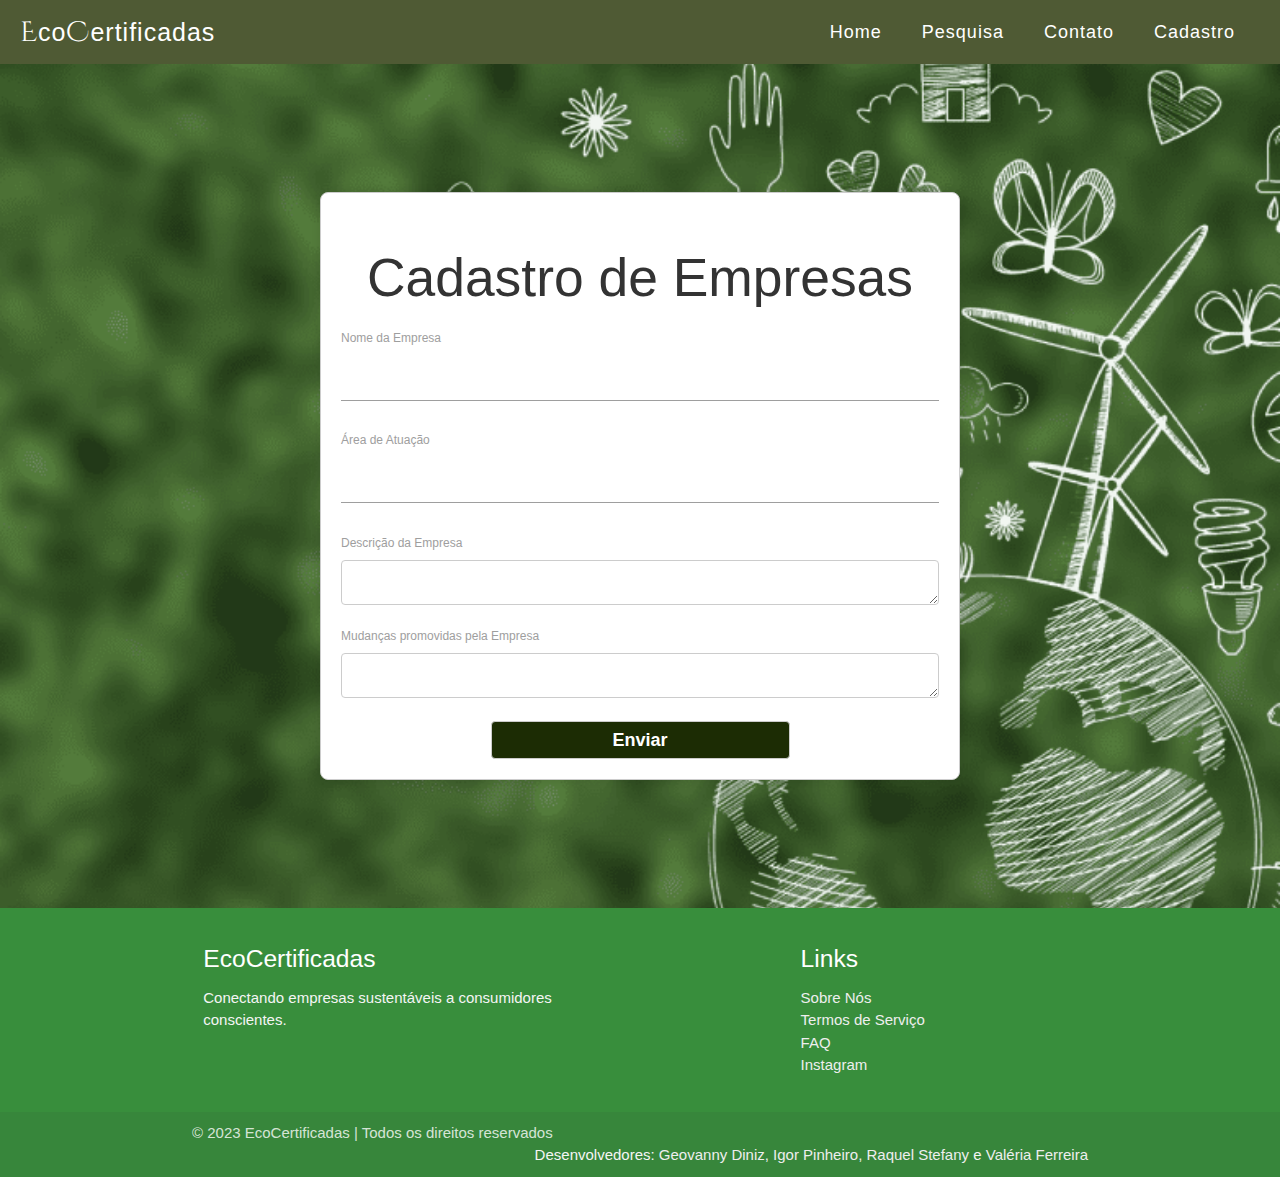
<file: view/empresas-details.html>
<!DOCTYPE html>
<html lang="pt-br">

<head>
    <meta charset="UTF-8">
    <meta name="viewport" content="width=device-width, initial-scale=1.0">
    <title>EcoCertificadas</title>

    <!-- Shortcut -->
    <link rel="shortcut icon" href="/assets/img/iconOriginal.png" type="image/x-icon">

    <!-- CSS -->
    <link rel="stylesheet" href="/assets/css/index.css">
    <link rel="stylesheet" href="/assets/css/main.css">
    <link rel="stylesheet" href="/assets/css/empresa-details.css">

    <!-- Importar fontes Google -->
    <link rel="preconnect" href="https://fonts.googleapis.com">
    <link rel="preconnect" href="https://fonts.gstatic.com" crossorigin>
    <link href="https://fonts.googleapis.com/css2?family=Cinzel+Decorative:wght@400;700&display=swap" rel="stylesheet">

    <!-- Importar Fonte de Ícones do Google -->
    <link href="https://fonts.googleapis.com/icon?family=Material+Icons" rel="stylesheet">
    <!-- Informar ao navegador que o site está otimizado para dispositivos móveis -->
    <link type="text/css" rel="stylesheet" href="/assets/css/materialize.min.css" media="screen,projection" />

    <!--Importar materialize.js-->
    <script type="text/javascript" src="/assets/js/materialize.min.js"></script>

    <!-- Informar ao navegador que o site está otimizado para dispositivos móveis -->
    <meta name="viewport" content="width=device-width, initial-scale=1.0" />
</head>

<body>
    <header>
        <section id="">
            <!-- navbar -->
            <nav id="nav-bar">
                <div class="nav-wrapper">
                    <a href="#" data-target="mobile-demo" class="sidenav-trigger"><i class="material-icons">menu</i></a>
                    <h1 id="icon"><span class="font">E</span>co<span class="font">C</span>ertificadas</h1>
                    <ul class="right hide-on-med-and-down">
                        <li><a href="/index.html">Home</a></li>
                        <li><a href="/view/empresas.html">Pesquisa</a></li>
                        <li><a href="/view/contato.html">Contato</a></li>

                        <li><a href="/view/empresas-details.html" id="btn">Cadastro</a></li>
                    </ul>
                </div>
            </nav>

            <ul class="sidenav" id="mobile-demo">
                <li><a href="/index.html">Home</a></li>
                <li><a href="/view/empresas.html">Pesquisa</a></li>
                <li><a href="/view/contato.html">Contato</a></li>
                <li><a href="/view/empresas-details.html" id="btn">Cadastro</a></li>
            </ul>
    </section>
    </header>
    <main>
        <section id="section-container">
        <div class="cadastro-container">
            <h2>Cadastro de Empresas</h2>

            <form action="processar_cadastro.php" method="POST">
            <label for="nome_empresa">Nome da Empresa</label>
            <input type="text" id="nome_empresa" name="nome_empresa" required><br>

            <label for="area_atuacao">Área de Atuação</label>
            <input type="text" id="area_atuacao" name="area_atuacao" required><br>

            <label for="descricao_empresa">Descrição da Empresa</label>
            <textarea id="descricao_empresa" name="descricao_empresa" rows="4" required></textarea><br>

            <label for="atos_ecologicos">Mudanças promovidas pela Empresa</label>
            <textarea id="atos_ecologicos" name="atos_ecologicos" rows="4" required></textarea><br>

            <input type="submit" value="Enviar" id="button-send" >
        <div>
        </section>
        
    </main>
    <footer class="page-footer" id="custom">
        <div class="container">
            <div class="row">
                <div class="col l6 s12">
                    <h5 class="white-text">EcoCertificadas</h5>
                    <p class="grey-text text-lighten-4">
                        Conectando empresas sustentáveis a consumidores conscientes.
                    </p>
                </div>
                <div class="col l4 offset-l2 s12">
                    <h5 class="white-text">Links</h5>
                    <ul>
                        <li><a class="grey-text text-lighten-3" href="#!">Sobre Nós</a></li>
                        <li><a class="grey-text text-lighten-3" href="#!">Termos de Serviço</a></li>
                        <li><a class="grey-text text-lighten-3" href="#!">FAQ</a></li>
                        <li><a class="grey-text text-lighten-3" href="#!">Instagram</a></li>
                    </ul>
                </div>
            </div>
        </div>
        <div class="footer-copyright">
            <div class="container">
                © 2023 EcoCertificadas | Todos os direitos reservados
                <span class="grey-text text-lighten-4 right"> Desenvolvedores:
                    <a href="" class="grey-text text-lighten-3">Geovanny Diniz, </a>
                    <a href="" class="grey-text text-lighten-3">Igor Pinheiro, </a>
                    <a href="" class="grey-text text-lighten-3">Raquel Stefany </a> e
                    <a href="" class="grey-text text-lighten-3">Valéria Ferreira</a>
                </span>
            </div>
        </div>
    </footer>

    <script type="text/javascript" src="../controller/appController.js"></script>
    <!-- Script para acessar a API e o BD-->
    <script type="text/javascript" src="/assets/js/main.js"></script>
</body>

</html>
</file>
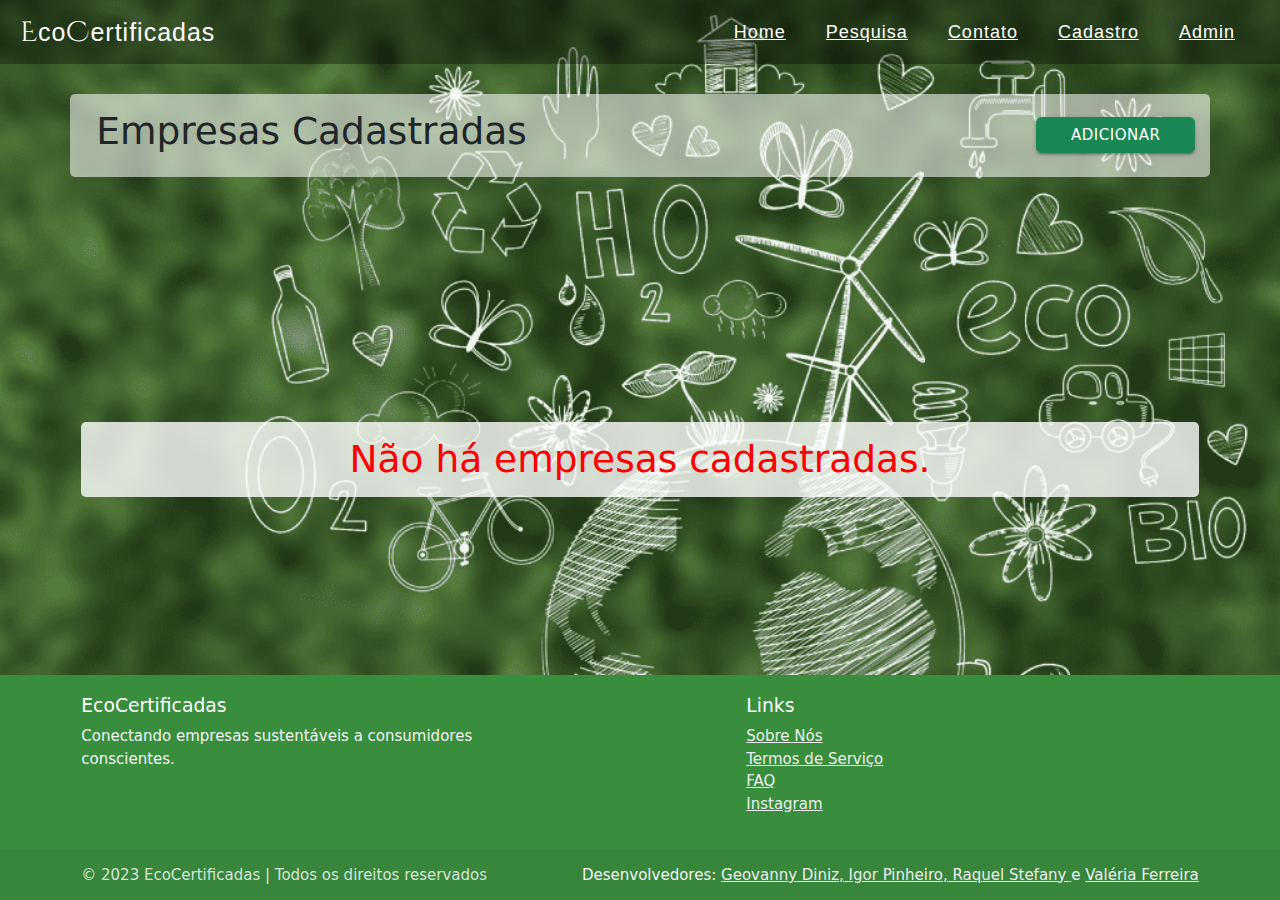
<file: view/admin/empresas.html>
<!-- ESTA É A PAGINA DE LOGIN QUE SERA REPRODUZIDA NA PAGINA CADASTRO/LOGIN -->


<!DOCTYPE html>
<html lang="pt-br">

<head>
    <meta charset="UTF-8">
    <meta name="viewport" content="width=device-width, initial-scale=1.0">
    <title>EcoCertificadas</title>

    <!-- Shortcut -->
    <link rel="shortcut icon" href="/assets/img/iconOriginal.png" type="image/x-icon">

    <!-- CSS -->
    <link rel="stylesheet" href="/assets/css/index.css">
    <link rel="stylesheet" href="/assets/css/main.css">
    <link rel="stylesheet" href="/assets/css/login.css">
    <link rel="stylesheet" href="/assets/css/admin.css">


    <!-- Importar fontes Google -->
    <link rel="preconnect" href="https://fonts.googleapis.com">
    <link rel="preconnect" href="https://fonts.gstatic.com" crossorigin>
    <link href="https://fonts.googleapis.com/css2?family=Cinzel+Decorative:wght@400;700&display=swap" rel="stylesheet">

    <!-- Importar Fonte de Ícones do Google -->
    <link href="https://fonts.googleapis.com/icon?family=Material+Icons" rel="stylesheet">
    <!-- Informar ao navegador que o site está otimizado para dispositivos móveis -->
    <link type="text/css" rel="stylesheet" href="/assets/css/materialize.min.css" media="screen,projection" />

    <!--Importar materialize.js-->
    <script type="text/javascript" src="/assets/js/materialize.min.js"></script>

    <!-- Importar bootstrap -->
    <link rel="stylesheet" href="https://cdn.jsdelivr.net/npm/bootstrap@5.3.2/dist/css/bootstrap.min.css">
    <script src="https://cdn.jsdelivr.net/npm/bootstrap@5.3.2/dist/js/bootstrap.bundle.min.js"></script>

    <!-- Importar Jquery -->
    <script src="https://cdnjs.cloudflare.com/ajax/libs/jquery/3.7.1/jquery.min.js"
        integrity="sha512-v2CJ7UaYy4JwqLDIrZUI/4hqeoQieOmAZNXBeQyjo21dadnwR+8ZaIJVT8EE2iyI61OV8e6M8PP2/4hpQINQ/g=="
        crossorigin="anonymous" referrerpolicy="no-referrer"></script>

    <!-- Informar ao navegador que o site está otimizado para dispositivos móveis -->
    <meta name="viewport" content="width=device-width, initial-scale=1.0" />
</head>

<body>
    <header>
        <section id="">
            <!-- navbar -->
            <nav id="nav-bar">
                <div class="nav-wrapper">
                    <a href="#" data-target="mobile-demo" class="sidenav-trigger"><i class="material-icons">menu</i></a>
                    <h1 id="icon"><span class="font">E</span>co<span class="font">C</span>ertificadas</h1>
                    <ul class="right hide-on-med-and-down">
                        <li><a href="/index.html">Home</a></li>
                        <li><a href="/view/empresas.html">Pesquisa</a></li>
                        <li><a href="/view/contato.html">Contato</a></li>
                        <li><a href="/view/cadastro.html" id="btn">Cadastro</a></li>
                        <li><a href="/view/admin/empresas.html" id="btn">Admin</a></li>
                    </ul>
                </div>
            </nav>

            <ul class="sidenav" id="mobile-demo">
                <li><a href="/index.html">Home</a></li>
                <li><a href="/view/empresas.html">Pesquisa</a></li>
                <li><a href="/view/contato.html">Contato</a></li>
                <li><a href="/view/cadastro.html" id="btn">Cadastro</a></li>
            </ul>
        </section>
    </header>
    <main>
        <section id="section-container">
            <div class="container">
                <div class="row">
                    <h1>
                        Empresas Cadastradas
                    </h1>
                    <button type="button" class="btn btn-success" data-bs-toggle="modal"
                        data-bs-target="#adicionarEmpresas">
                        Adicionar
                    </button>
                </div>
                <div class="row">
                    <div class="col">
                        <h1>
                            Não há empresas cadastradas.
                        </h1>
                    </div>
                </div>
                <div class="row">
                    <div class="result-container" data-user-cards-container>
                        <template data-result-template>
                            <div class="card" style="width: 20rem;">
                                <img src="" class="card-img-top" alt="Imagem Empresa" data-image>
                                <div class="card-body">
                                    <h5 class="card-title" data-header>
                                    </h5>
                                    <p class="card-text" data-details>
                                    </p>
                                    <a class="btn btn-primary" data-index>
                                        Acessar
                                    </a>
                                </div>
                            </div>
                        </template>
                    </div>
                </div>
            </div>
        </section>
        <div class="modal fade" id="adicionarEmpresas" tabindex="-1" aria-labelledby="adicionarEmpresas"
            aria-hidden="true">
            <div class="modal-dialog modal-dialog-centered">
                <div class="modal-content" style="padding: 0">
                    <div class="modal-header">
                        <h1 class="modal-title fs-5" id="adicionarEmpresasLabel">
                            Cadastrar Empresa
                        </h1>
                        <button type="button" class="btn-close" data-bs-dismiss="modal" aria-label="Close"></button>
                    </div>
                    <div class="modal-body">
                        <form method="POST">
                            <div>
                                <label for="nome_empresa">Nome da Empresa</label>
                                <input type="text" id="nome_empresa" name="nome_empresa" required>
                            </div>
                            <div>
                                <label for="cnpj_empresa">CNPJ</label>
                                <input type="text" id="cnpj_empresa" name="cnpj_empresa" required>
                            </div>
                            <div>
                                <label for="email_empresa">Email</label>
                                <input type="email" id="email_empresa" name="email_empresa" required>
                            </div>
                            <div>
                                <label for="password_empresa">Senha</label>
                                <input type="password" id="password_empresa" name="password_empresa" required>
                            </div>
                    </div>
                    <div class="modal-footer" style="padding: 0 10px; border-radius: 0 0 10px 10px;">
                        <button type="button" class="btn btn-secondary" data-bs-dismiss="modal"
                            style="text-transform: capitalize">
                            Fechar
                        </button>
                        <button type="submit" class="btn btn-primary" style="text-transform: capitalize">
                            Cadastrar Empresa
                        </button>
                    </div>
                    </form>
                </div>
            </div>
        </div>
        <div class="modal fade" id="infoEmpresas" aria-hidden="true" aria-labelledby="infoEmpresasLabel"
            tabindex="-1">
            <div class="modal-dialog modal-lg modal-dialog-centered">
                <div class="modal-content" style="padding: 0">
                    <div class="modal-header">
                        <h1 class="modal-title fs-5" id="infoEmpresasLabel">
                            Empresa #<span info-header></span>
                        </h1>
                        <button type="button" class="btn-close" data-bs-dismiss="modal" aria-label="Close"></button>
                    </div>
                    <div class="modal-body">
                        <div class="row">
                            <div class="col-4">
                                <h2>
                                    Empresa #<span info-id></span>
                                </h2>
                            </div>
                            <div class="col-8">
                                <span id="statusInfo"></span>
                                <div class="campo">
                                    <h5>
                                        Nome da Empresa
                                    </h5>
                                    <input class="form-control" type="text" readonly info-name>
                                </div>
                                <div class="campo">
                                    <h5>
                                        CNPJ
                                    </h5>
                                    <input class="form-control" type="text" readonly info-cnpj>
                                </div>
                                <div class="campo">
                                    <h5>
                                        Email
                                    </h5>
                                    <input class="form-control" type="email" readonly info-email>
                                </div>
                                <div class="campo">
                                    <h5>
                                        Senha
                                    </h5>
                                    <input class="form-control" type="password" readonly info-password>
                                </div>
                            </div>
                        </div>
                    </div>
                    <div class="modal-footer" style="padding: 0 10px; border-radius: 0 0 10px 10px;">
                        <button data-bs-target="#apagarEmpresa"
                        data-bs-toggle="modal" class="btn btn-danger" style="text-transform: capitalize">
                            Apagar Empresa
                        </button>
                        <button class="btn btn-info" id="editarEmpresa" style="text-transform: capitalize">
                            Editar Empresa
                        </button>
                    </div>
                </div>
            </div>
        </div>
        <div class="modal fade" id="apagarEmpresa" aria-hidden="true" aria-labelledby="apagarEmpresaLabel"
            tabindex="-1">
            <div class="modal-dialog modal-dialog-centered">
                <div class="modal-content" style="padding: 0">
                    <div class="modal-header">
                        <h1 class="modal-title fs-5" id="apagarEmpresaLabel">
                            Apagar Empresa #<span delete-header></span>
                        </h1>
                        <button type="button" class="btn-close" data-bs-dismiss="modal" aria-label="Close"></button>
                    </div>
                    <div class="modal-body">
                        Tem certeza que deseja apagar essa empresa?
                    </div>
                    <div class="modal-footer" style="padding: 0 10px; border-radius: 0 0 10px 10px;">
                        <button class="btn btn-danger" data-bs-target="#infoEmpresas" data-bs-toggle="modal" style="text-transform: capitalize">
                            Não
                        </button>
                        <button class="btn btn-success" id="deletarEmpresa"  data-bs-dismiss="modal" style="text-transform: capitalize">
                            Sim
                        </button>
                    </div>
                </div>
            </div>
        </div>
    </main>
    <footer class="page-footer" id="custom">
        <div class="container">
            <div class="row">
                <div class="col l6 s12">
                    <h5 class="white-text">EcoCertificadas</h5>
                    <p class="grey-text text-lighten-4">
                        Conectando empresas sustentáveis a consumidores conscientes.
                    </p>
                </div>
                <div class="col l4 offset-l2 s12">
                    <h5 class="white-text">Links</h5>
                    <ul>
                        <li><a class="grey-text text-lighten-3" href="#!">Sobre Nós</a></li>
                        <li><a class="grey-text text-lighten-3" href="#!">Termos de Serviço</a></li>
                        <li><a class="grey-text text-lighten-3" href="#!">FAQ</a></li>
                        <li><a class="grey-text text-lighten-3" href="#!">Instagram</a></li>
                    </ul>
                </div>
            </div>
        </div>
        <div class="footer-copyright">
            <div class="container">
                © 2023 EcoCertificadas | Todos os direitos reservados
                <span class="grey-text text-lighten-4 right"> Desenvolvedores:
                    <a href="https://github.com/geovannydinizm" class="grey-text text-lighten-3">Geovanny Diniz, </a>
                    <a href="https://github.com/IgorPinheiiro" class="grey-text text-lighten-3">Igor Pinheiro, </a>
                    <a href="https://github.com/RaquelStefany" class="grey-text text-lighten-3">Raquel Stefany </a> e
                    <a href="https://github.com/valeria-ferreira" class="grey-text text-lighten-3">Valéria Ferreira</a>
                </span>
            </div>
        </div>
    </footer>
    <!-- Script para acessar a API e o BD-->
    <script type="text/javascript" src="/controller/exibirEmpresas.js"></script>
    <script type="text/javascript" src="/controller/admin/cadastrarEmpresa.js"></script>
</body>

</html>
</file>
<file: assets/css/index.css>
:root {
    --cor-verde-primaria: #acc474;
    --cor-verde-secundaria: #388e3c;
    --cor-laranja: #FF851B;
    --cor-verde-escuro: #1c2c04;
    --cor-azul: #2E5EAA;
    --cor-branco: #ffffff;
    --cor-preto: #000000;

    font-family: 'Montserrat', sans-serif;
}
header{
    background-color: #00000052;
}

#background{
    position: relative;
    width: 100%;
    height: 100vh;
    overflow: hidden; /* Ocultar o que passar do contêiner */
}

#videoBackground, #imgBackground{
    position: absolute;
    top: 0;
    left: 0;
    width: 100%;
    height: 100%;
    object-fit: cover; /* Redimensionamento para ajuste no contêiner */
}

#imgBackground{
    display: none;
}

@media  screen and (max-width: 992px) {
    #videoBackground{
        display: none;
    }

    #imgBackground{
        display: block;
    }
    
}

.scroll-down-arrow {
    position: absolute;
    bottom: 20px;
    left: 50%;
    transform: translateX(-50%);
}

.scroll-down-arrow a {
    display: block;
    width: 60px;
    height: 60px;
    background-color: var(--cor-verde-primaria);
    border-radius: 50%;
    text-align: center;
    line-height: 60px;
    text-decoration: none;
    box-shadow: 0 0 10px rgba(0, 0, 0, 0.3);
    transition: background-color 0.3s ease;
}

.scroll-down-arrow a:hover {
    background-color: var(--cor-verde-secundaria);
}

.scroll-down-arrow i {
    color: var(--cor-branco);
    font-size: 30px;
    transform: translateY(3px); /* Centralizar melhor a gota */
}

/* BLOCOS */

.blocos {
    color: var(--cor-branco);
    text-align: center;
    padding: 50px 0;
    align-items: center;
    justify-content: center;

}

.container {
    max-width: 800px;
    margin: 0 auto;
}


/* Sobre nos */
#sobre-nos{
    background-color: var(--cor-verde-primaria);
}

#sobre-nos h2,
#sobre-nos h3 {
    font-weight: bold;
    color: var(--cor-verde-escuro);
    border-bottom: 2px solid var(--cor-verde-escuro);
    padding-bottom: 10px;
    margin-bottom: 20px;
}

#sobre-nos p{
    font-size: 20px;
    color: rgb(243, 243, 243);
}

#junte-se {
    font-size: 25px;
    font-weight: bold;
    color: var(--cor-verde-escuro);
    margin-top: 30px;
    display: inline-block;
    text-decoration: none;
    position: relative;
}

/* Empresas Pessoas*/


#empresas {
    background-color: #e7e7e7;
    color: var(--cor-preto);
    text-align: left;
    padding: 50px;
    background-color: var(--cor-branco);
    border-radius: 8px;
    box-shadow: 0 0 10px rgba(0, 0, 0, 0.1);
}


/* Pessoas  */
#pessoas {
    color: var(--cor-preto);
    text-align: left;
    padding: 50px;
    background-color: var(--cor-branco);
    border-radius: 8px;
    box-shadow: 0 0 10px rgba(0, 0, 0, 0.1);
}

#pessoas, #empresas p {
    font-size: 1.2em;
    line-height: 1.6;
    margin-bottom: 30px;
}

#pesquisa, #inscreva{
    display: inline-block;
    width: 20em;
    background-color: var(--cor-verde-secundaria);
    color: var(--cor-branco);
    transition: box-shadow 0.3s ease;
}
#pesquisa:hover, #inscreva:hover {
    box-shadow: 0 0 10px rgba(255, 255, 255, 0.3), 0 0 20px rgba(255, 255, 255, 0.2); /* Adicionando um efeito de brilho */
}

/* Para ficar 100% em telas maiores */
@media screen and (min-width: 993px) {
    .blocos {
      height: 100vh;
    }
  }
</file>
<file: assets/css/main.css>
:root {
    --cor-verde-primaria: #acc474;
    --cor-verde-secundaria: #388e3c;
    --cor-laranja: #f2bb77;
    --cor-verde-escuro: #1c2c04;
    --cor-azul: #2e5eaa;
    --cor-branco: #ffffff;
    --cor-preto: #000000;
  }
  
  /* Seleção do usuario */
  ::selection {
    background-color: var(--cor-verde-escuro);
    color: var(--cor-branco);
  }
  
  body::-webkit-scrollbar {
    width: 10px;
  }
  
  body::-webkit-scrollbar-track {
    background: rgb(0, 0, 0);
  }
  
  body::-webkit-scrollbar-thumb {
    background-color: rgba(89, 255, 0, 0.269);
    border-radius: 20px;
    border: 3px solid rgba(0, 0, 0, 0.269);
  }
  
  /* Fontes */
  @import url("https://fonts.googleapis.com/css2?family=Cinzel+Decorative:wght@400;700&family=Montserrat:wght@100;400&display=swap");
  
  /* Estilo geral para o Nav-Bar */
  .font {
    font-family: "Cinzel Decorative", serif;
    font-size: 28px;
  }
  
  #icon {
    font-size: 25px;
    font-family: "Montserrat", sans-serif;
    color: var(--cor-branco);
    margin-left: 20px;
    line-height: 64px;
    letter-spacing: 1px;
    position: static;
  }
  
  #nav-bar {
    background-color: transparent;
    box-shadow: none;
    padding-left: 20px;
    padding-right: 20px;
  }
  
  #nav-bar ul a {
    font-family: "Montserrat", sans-serif;
    color: var(--cor-branco);
    transition: color 0.3s ease, background-color 0.3s ease;
    margin-right: 10px;
    font-size: 18px;
    letter-spacing: 1px;
  }
  
  #nav-bar ul a:hover {
    background-color: transparent;
    color: var(--cor-verde-primaria);
  }
  
  /* Ocultar h1 em telas maiores que 992px */
  @media screen and (min-width: 993px) {
    #icon {
      z-index: 0;
      position: absolute;
      margin: 0;
    }
  }
  
  /* Estilo geral para o Footer */
  #custom {
    background-color: var(--cor-verde-secundaria);
  }
</file>
<file: assets/css/empresa-details.css>
:root {
    --cor-verde-primaria: #acc474;
    --cor-verde-secundaria: #388e3c;
    --cor-laranja: #F2BB77;
    --cor-verde-escuro: #1c2c04;
    --cor-azul: #2E5EAA;
    --cor-branco: #ffffff;
    --cor-preto: #000000;
}

header{
    background-color: #00000052;
}

body{
    background-image: url(/assets/img/desenvolvimento-sustentavel.png);
    background-repeat: no-repeat;
    background-size: cover;
}

#nav-bar{
    background-color: #4F5A34;
}

.nav-wrapper{
    background-color: #4F5A34;
}

.cadastro-container {
    display: block;
    text-align: left;
    width: 50%;
    margin: 10% auto;
    border: 1px solid #ccc;
    padding: 20px;
    border: 1px solid #ccc;
    border-radius: 8px;
    box-shadow: 0 0 10px rgba(0, 0, 0, 0.1);
    background-color: #fff;
    
}

h2 {
    
    text-align: center;
    color: #333; /* Cor do texto do título */
}

form {
    display: flex;
    flex-direction: column;
}

label {
    margin-bottom: 8px;
}

input,
textarea {
    width: 100%;
    padding: 8px;
    margin-bottom: 16px;
    border: 1px solid #ccc;
    border-radius: 4px;
    box-sizing: border-box;
}

#button-send {
    width: 50%;
    margin: 0 auto;
    font-size: 18px;
    font-weight: bold;
    color: var(--cor-branco);
    background-color: var(--cor-verde-escuro);
    cursor: pointer;
    transition: background-color 0.3s ease, color 0.3s ease;
}

#button-send:hover {
    background-color: var(--cor-verde-secundaria);
    color: var(--cor-branco);
}
</file>
<file: assets/css/login.css>
body{
    background-image: url(/assets/img/desenvolvimento-sustentavel.png);
    background-repeat: no-repeat;
    background-size: cover;
}

.login-container {
    display: block;
    text-align: left;
    max-width: 40rem;
    margin: 10% auto;
    border: 1px solid #ccc;
    padding: 20px;
    border: 1px solid #ccc;
    border-radius: 8px;
    box-shadow: 0 0 20px rgba(0, 0, 0, 50);
    background-color: #fff;
}

h2 {
    
    text-align: center;
    color: #333; /* Cor do texto do título */
}

form {
    display: flex;
    flex-direction: column;
}

label {
    margin-bottom: 8px;
}

input,
textarea {
    width: 100%;
    padding: 8px;
    margin-bottom: 16px;
    border: 1px solid #ccc;
    border-radius: 4px;
    box-sizing: border-box;
}

#button-send {
    width: 50%;
    margin: 0 auto 5%;
    height: 50px;
    font-size: 18px;
    font-weight: bold;
    color: var(--cor-branco);
    background-color: var(--cor-verde-escuro);
    cursor: pointer;
    transition: background-color 0.3s ease, color 0.3s ease;
    border-radius: 5px;
    -webkit-border-radius: 5px;
    -moz-border-radius: 5px;
    -ms-border-radius: 5px;
    -o-border-radius: 5px;
}

#button-send:hover {
    background-color: var(--cor-verde-secundaria);
    color: var(--cor-branco);
}

.login-container h2 + span{
    text-align: center;
    padding: 1rem;
    display: grid;
    margin: auto 3rem;
    color: white;
}

.login-container h6{
    text-align: center;
    margin-bottom: 2rem;
}

.login-container div{
    margin: 1rem 1rem 2rem;
}

.login-container div label{
    font-size: large;
}
</file>
<file: assets/css/admin.css>
body {
  height: 100vh;
}

#section-container {
  padding: 1rem;
}

#section-container .row:nth-of-type(1) {
  margin-top: 1rem;
  background-color: #ffffff90;
  border-radius: 5px;
  -webkit-border-radius: 5px;
  -moz-border-radius: 5px;
  -ms-border-radius: 5px;
  -o-border-radius: 5px;
  padding: 1rem;
  display: grid;
  align-items: center;
  grid-template-columns: 6fr 1fr;
}

.row:nth-of-type(2) .col {
  width: 100%;
  text-align: center;
  margin-top: 15rem;
}

.row:nth-of-type(2) .col h1 {
  color: red;
  background-color: rgba(255, 255, 255, 0.8);
  padding: 1rem;
  border-radius: 5px;
  -webkit-border-radius: 5px;
  -moz-border-radius: 5px;
  -ms-border-radius: 5px;
  -o-border-radius: 5px;
}

#adicionarEmpresas, #infoEmpresas, #apagarEmpresa {
  background: transparent;
  max-height: 100%;
}

#infoEmpresas h2{
    text-align: left;
}

#infoEmpresas .modal-footer{
    display: flex;
    justify-content: space-between;
}

.modal .modal-content {
  padding: 0;
}

.modal .modal-content h6, #statusInfo {
  text-align: center;
  padding: 1rem;
  display: grid;
  margin: auto 3rem;
  color: white;
  margin-bottom: 1rem;
}

.modal .modal-footer {
  column-gap: 10px;
}

.result-container {
  display: grid;
  grid-template-columns: 1fr 1fr 1fr;
}

.result-container {
  overflow: auto;
  max-height: 600px;
}

.result-container::-webkit-scrollbar {
  width: 10px;
}

.result-container::-webkit-scrollbar-track {
  background: rgba(0, 0, 0, 0.269);
}

.result-container::-webkit-scrollbar-thumb {
  background-color: rgba(89, 255, 0, 0.269);
  border-radius: 20px;
  border: 3px solid rgba(0, 0, 0, 0.269);
}

footer {
  top: 100%;
  position: sticky;
}
</file>
